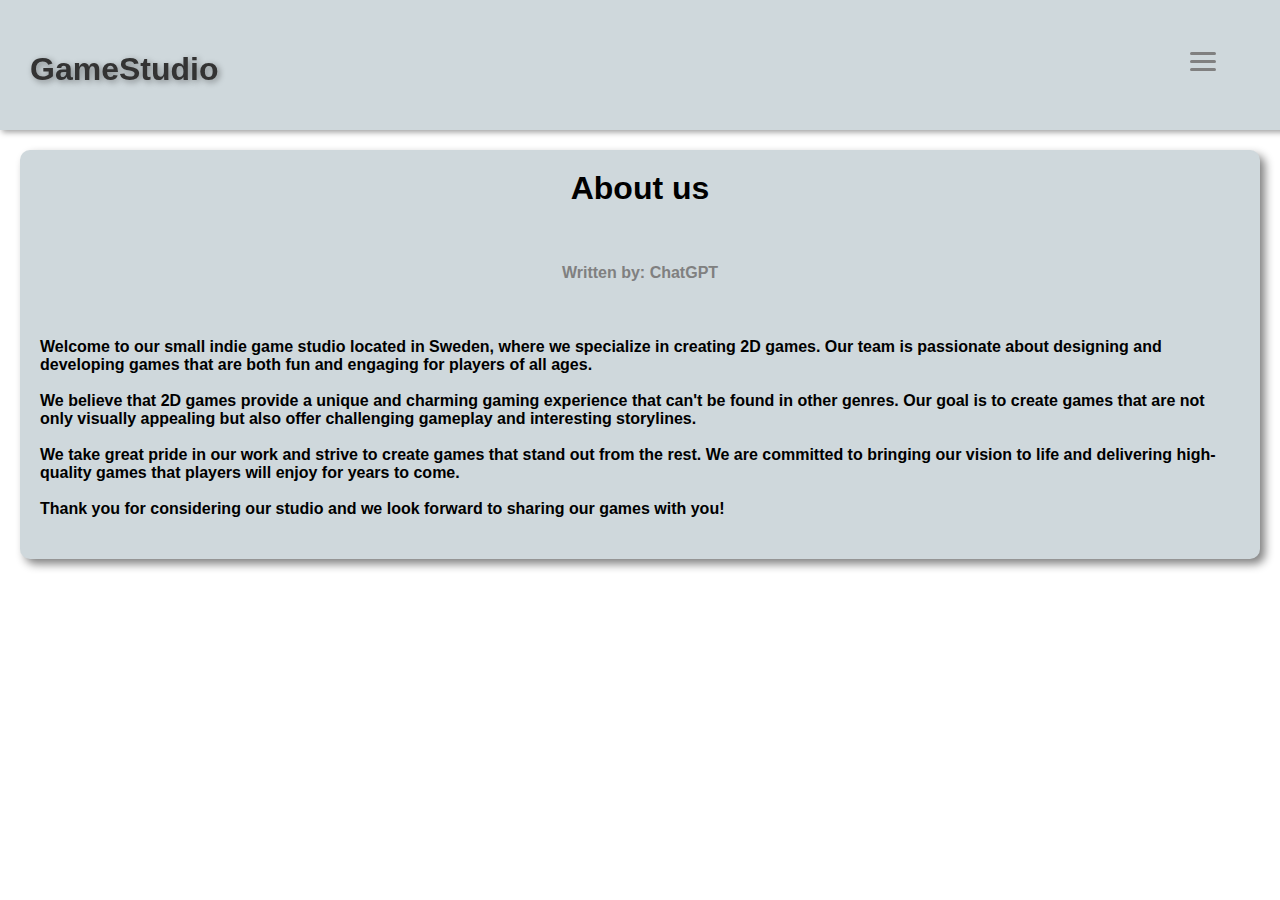
<file: about.html>
<!DOCTYPE html>
<html lang="en">

<head>
    <meta charset="UTF-8">
    <meta http-equiv="X-UA-Compatible" content="IE=edge">
    <meta name="viewport" content="width=1, initial-scale=1.0">
    <title>GameStudio/About</title>
    <link rel="stylesheet" href="style3.css">
</head>

<body>
    <header>
        <h1>
            GameStudio
        </h1>
        <nav>
            <div class="hamburger-menu">
                <input id="menu__toggle" type="checkbox" />
                <label class="menu__btn" for="menu__toggle">
                    <span></span>
                </label>

                <ul class="menu__box">
                    <li><a class="menu__item" href="index.html">Home</a></li>
                    <li><a class="menu__item" href="about.html">About</a></li>
                    <li><a class="menu__item" href="games.html">Games</a></li>
                    <li><a class="menu__item" href="blog.html">Patches</a></li>
                    <li><a class="menu__item" href="contact.html">Contact</a></li>
                </ul>
            </div>
        </nav>
    </header>

    <div class="blogs">
        <div>
            <h2>About us</h2>
            <h3>Written by: ChatGPT</h3>
            <h4>
                Welcome to our small indie game studio located in Sweden, where we specialize in creating 2D games.
                Our
                team is passionate about designing and developing games that are both fun and engaging for players
                of
                all ages. <br><br>

                We believe that 2D games provide a unique and charming gaming experience that can't be found in
                other
                genres. Our goal is to create games that are not only visually appealing but also offer challenging
                gameplay and interesting storylines.<br><br>

                We take great pride in our work and strive to create games that stand out from the rest. We are
                committed to bringing our vision to life and delivering high-quality games that players will enjoy
                for
                years to come.<br><br>

                Thank you for considering our studio and we look forward to sharing our games with you!
            </h4>
        </div>
    </div>
</body>

</html>
</file>
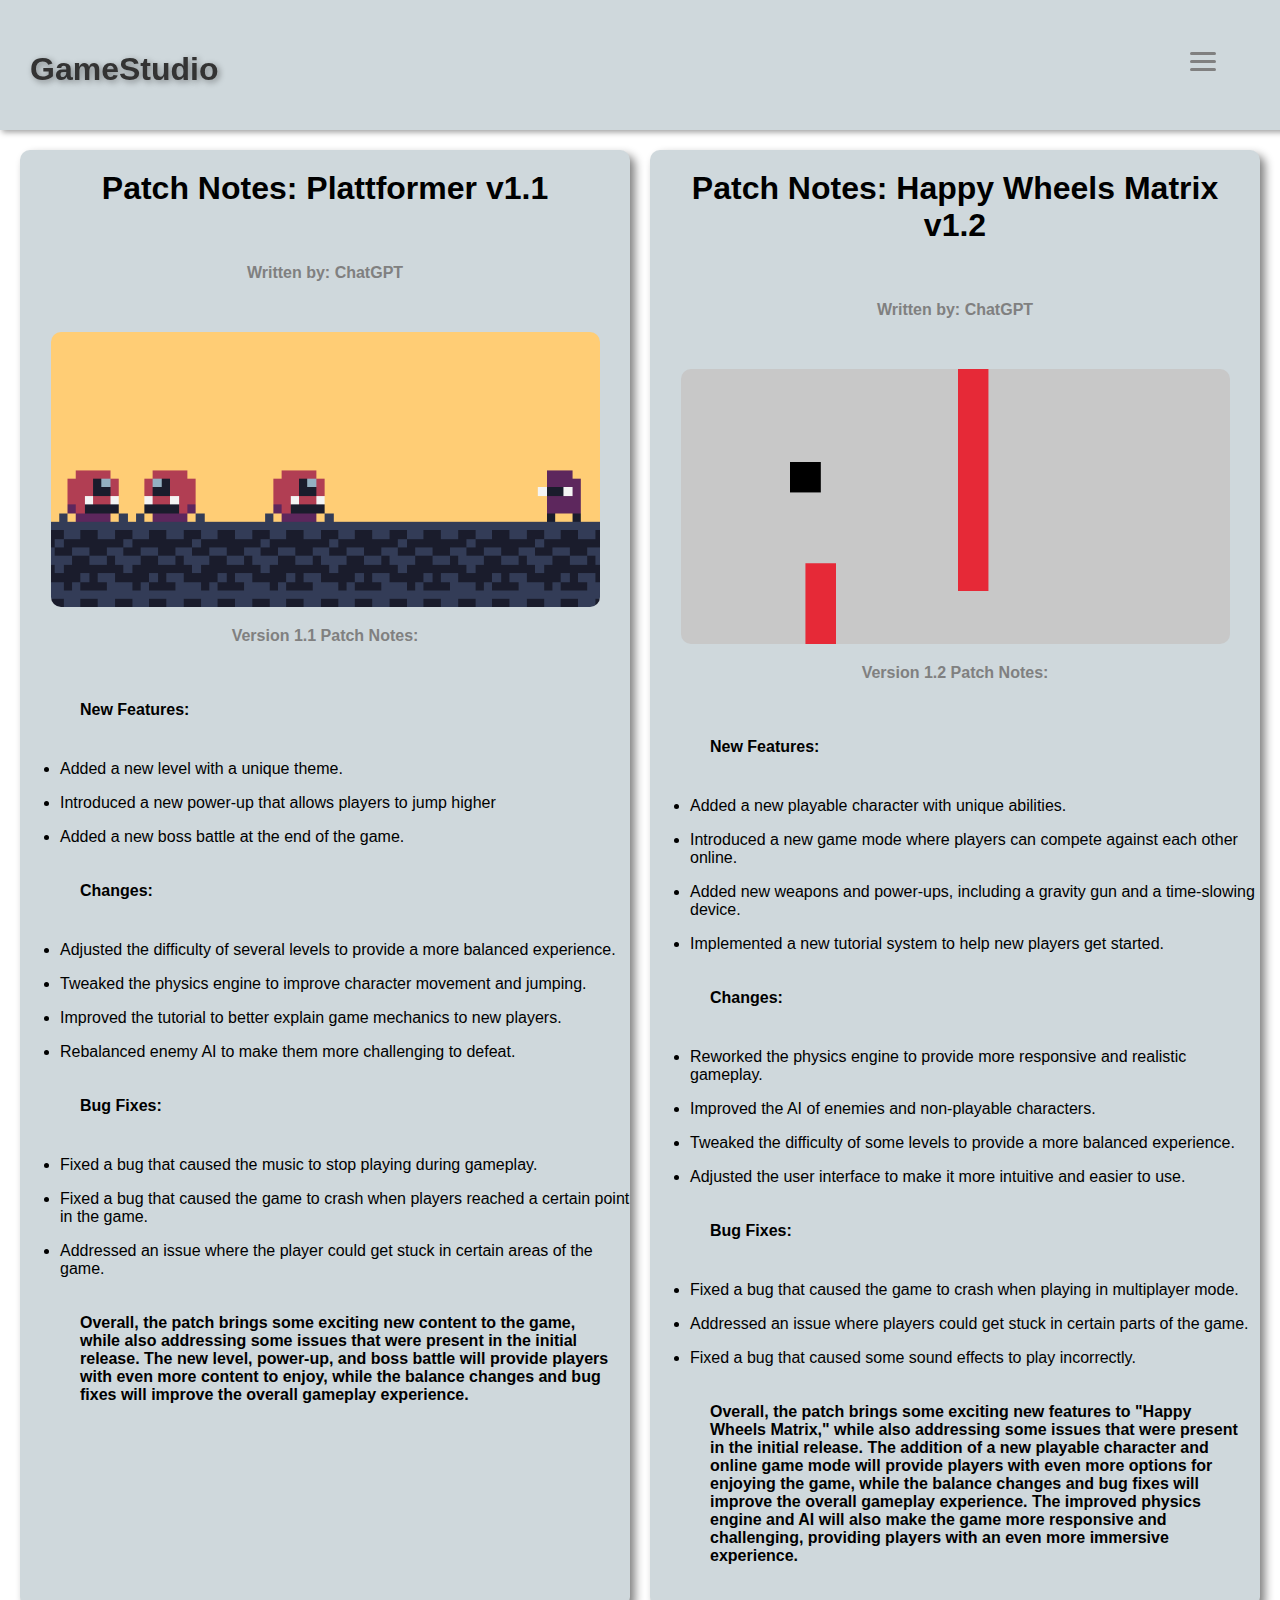
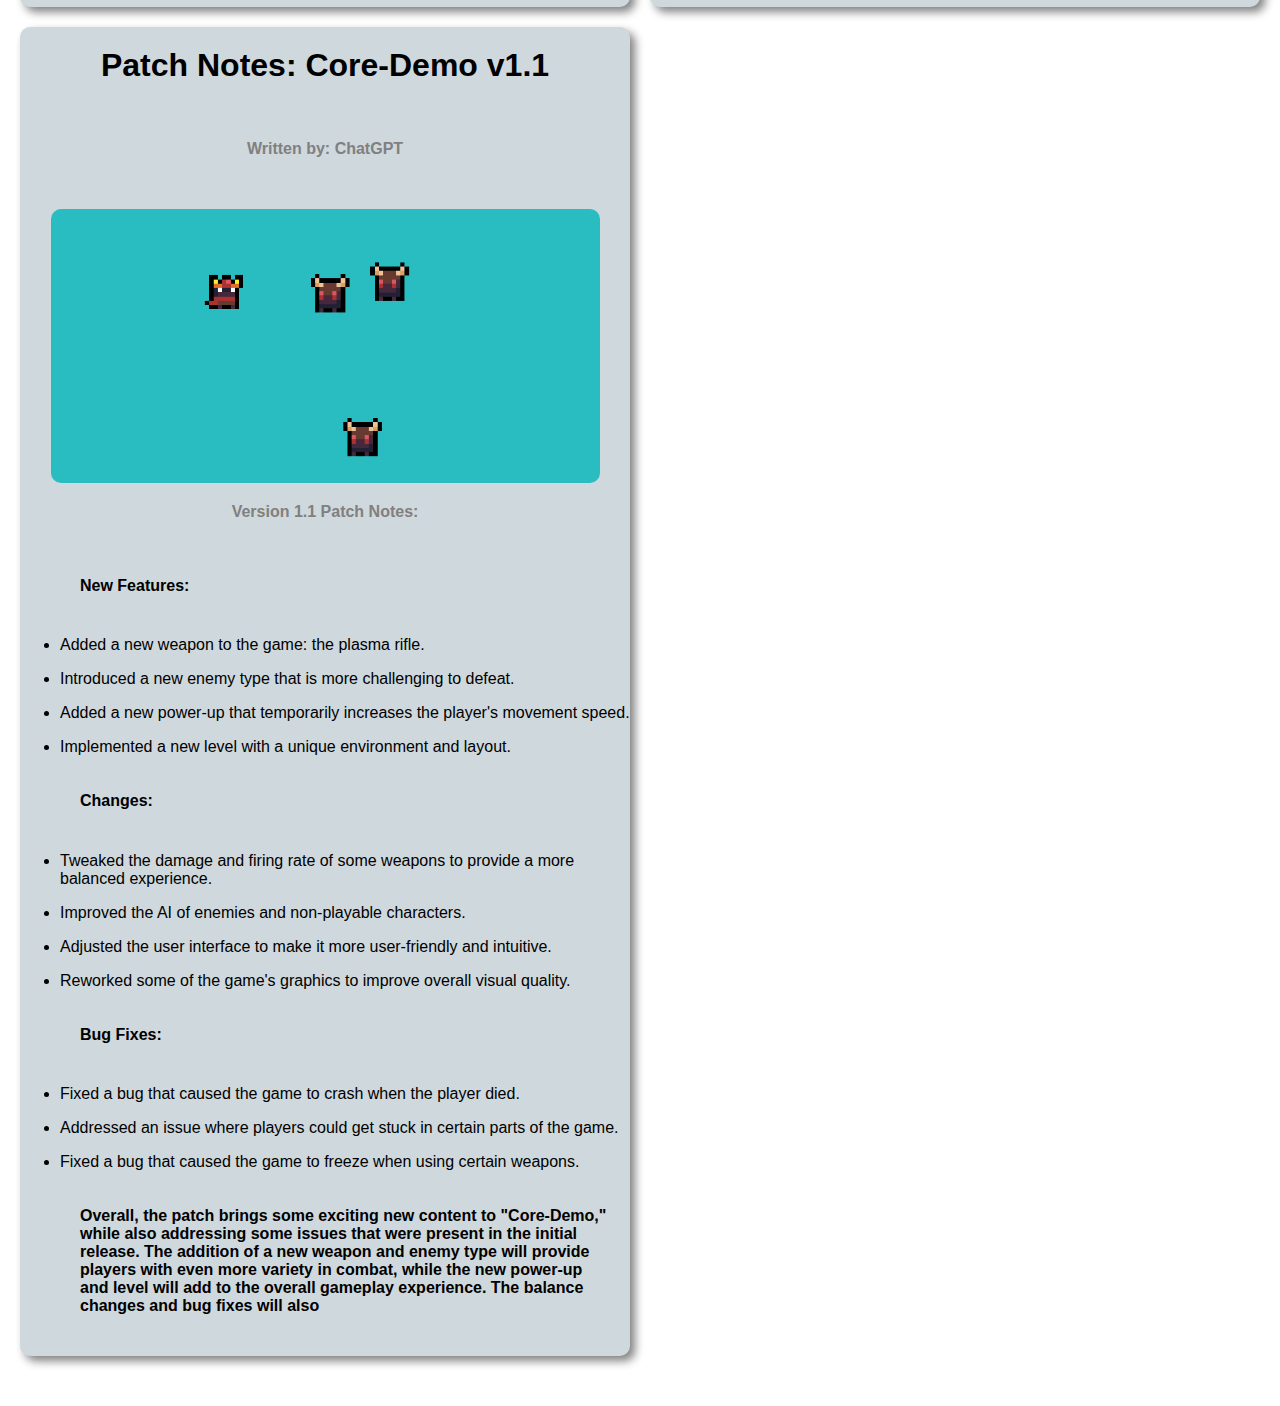
<file: blog.html>
<!DOCTYPE html>
<html lang="en">

<head>
    <meta charset="UTF-8">
    <meta http-equiv="X-UA-Compatible" content="IE=edge">
    <meta name="viewport" content="width=1, initial-scale=1.0">
    <title>GameStudio/Patches</title>

    <!--link rel="stylesheet" href="./style.css" -->
    <link rel="stylesheet" href="style3.css">

</head>

<body>
    <header>
        <h1>
            GameStudio
        </h1>
        <nav>
            <div class="hamburger-menu">
                <input id="menu__toggle" type="checkbox" />
                <label class="menu__btn" for="menu__toggle">
                    <span></span>
                </label>

                <ul class="menu__box">
                    <li><a class="menu__item" href="index.html">Home</a></li>
                    <li><a class="menu__item" href="about.html">About</a></li>
                    <li><a class="menu__item" href="games.html">Games</a></li>
                    <li><a class="menu__item" href="blog.html">Patches</a></li>
                    <li><a class="menu__item" href="contact.html">Contact</a></li>
                </ul>
            </div>
        </nav>
    </header>
    <div class="blogs">
        <div>
            <h2>Patch Notes: Plattformer v1.1</h2>
            <h3>Written by: ChatGPT</h3>
            <img src="./Images\Skärmbild 2023-04-27 144851.png" alt="" width="100%">
            <h3>Version 1.1 Patch Notes:</h3>
            <ul>
                <h4>New Features:</h4>
                <li>
                    <p>Added a new level with a unique theme.</p>
                </li>
                <li>
                    <p>Introduced a new power-up that allows players to jump higher</p>
                </li>
                <li>
                    <p>Added a new boss battle at the end of the game.</p>
                </li>
                <h4>Changes:</h4>
                <li>
                    <p>Adjusted the difficulty of several levels to provide a more balanced experience.</p>
                </li>
                <li>
                    <p>Tweaked the physics engine to improve character movement and jumping.</p>
                </li>
                <li>
                    <p>Improved the tutorial to better explain game mechanics to new players.</p>
                </li>
                <li>
                    <p>Rebalanced enemy AI to make them more challenging to defeat.</p>
                </li>
                <h4>Bug Fixes:</h4>
                <li>
                    <p>Fixed a bug that caused the music to stop playing during gameplay.</p>
                </li>
                <li>
                    <p>Fixed a bug that caused the game to crash when players reached a certain point in the game.</p>
                </li>
                <li>
                    <p>Addressed an issue where the player could get stuck in certain areas of the game.</p>
                </li>
                <h4>
                    Overall, the patch brings some exciting new content to the game, while also addressing some issues
                    that
                    were present in the initial release. The new level, power-up, and boss battle will provide players
                    with
                    even more content to enjoy, while the balance changes and bug fixes will improve the overall
                    gameplay
                    experience.
                </h4>
            </ul>
        </div>
        <div>
            <h2>Patch Notes: Happy Wheels Matrix v1.2</h2>
            <h3>Written by: ChatGPT</h3>
            <img src="./Images\Namnlös.png" alt="" width="100%">
            <h3>Version 1.2 Patch Notes:</h3>
            <ul>
                <h4>New Features:</h4>
                <li>
                    <p>Added a new playable character with unique abilities.</p>
                </li>
                <li>
                    <p> Introduced a new game mode where players can compete against each other online.</p>
                </li>
                <li>
                    <p>Added new weapons and power-ups, including a gravity gun and a time-slowing device.</p>
                </li>
                <li>
                    <p>Implemented a new tutorial system to help new players get started.</p>
                </li>
                <h4>Changes:</h4>
                <li>
                    <p>Reworked the physics engine to provide more responsive and realistic gameplay.</p>
                </li>
                <li>
                    <p>Improved the AI of enemies and non-playable characters.</p>
                </li>
                <li>
                    <p>Tweaked the difficulty of some levels to provide a more balanced experience.</p>
                </li>
                <li>
                    <p>Adjusted the user interface to make it more intuitive and easier to use.</p>
                </li>
                <h4>Bug Fixes:</h4>
                <li>
                    <p>Fixed a bug that caused the game to crash when playing in multiplayer mode.</p>
                </li>
                <li>
                    <p>Addressed an issue where players could get stuck in certain parts of the game.</p>
                </li>
                <li>
                    <p>Fixed a bug that caused some sound effects to play incorrectly.</p>
                </li>
                <h4>
                    Overall, the patch brings some exciting new features to "Happy Wheels Matrix," while also addressing
                    some issues that were present in the initial release. The addition of a new playable character and
                    online game mode will provide players with even more options for enjoying the game, while the
                    balance
                    changes and bug fixes will improve the overall gameplay experience. The improved physics engine and
                    AI
                    will also make the game more responsive and challenging, providing players with an even more
                    immersive
                    experience.
                </h4>
            </ul>
        </div>
        <div>
            <h2>Patch Notes: Core-Demo v1.1</h2>
            <h3>Written by: ChatGPT</h3>
            <img src="./Images\Skärmbild 2023-04-27 145000.png" alt="" width="100%">
            <h3> Version 1.1 Patch Notes: </h3>
            <ul>
                <h4>New Features:</h4>
                <li>
                    <p>Added a new weapon to the game: the plasma rifle.</p>
                </li>
                <li>
                    <p>Introduced a new enemy type that is more challenging to defeat.</p>
                </li>
                <li>
                    <p>Added a new power-up that temporarily increases the player's movement speed.</p>
                </li>
                <li>
                    <p>Implemented a new level with a unique environment and layout.</p>
                </li>
                <h4>Changes:</h4>
                <li>
                    <p>Tweaked the damage and firing rate of some weapons to provide a more balanced experience.</p>
                </li>
                <li>
                    <p>Improved the AI of enemies and non-playable characters.</p>
                </li>
                <li>
                    <p> Adjusted the user interface to make it more user-friendly and intuitive.</p>
                </li>
                <li>
                    <p>Reworked some of the game's graphics to improve overall visual quality.</p>
                </li>
                <h4>Bug Fixes:</h4>
                <li>
                    <p>Fixed a bug that caused the game to crash when the player died.</p>
                </li>
                <li>
                    <p>Addressed an issue where players could get stuck in certain parts of the game.</p>
                </li>
                <li>
                    <p>Fixed a bug that caused the game to freeze when using certain weapons.</p>
                </li>
                <h4>
                    Overall, the patch brings some exciting new content to "Core-Demo," while also addressing some
                    issues
                    that were present in the initial release. The addition of a new weapon and enemy type will provide
                    players with even more variety in combat, while the new power-up and level will add to the overall
                    gameplay experience. The balance changes and bug fixes will also
                </h4>
            </ul>
        </div>
    </div>
</body>

</html>
</file>
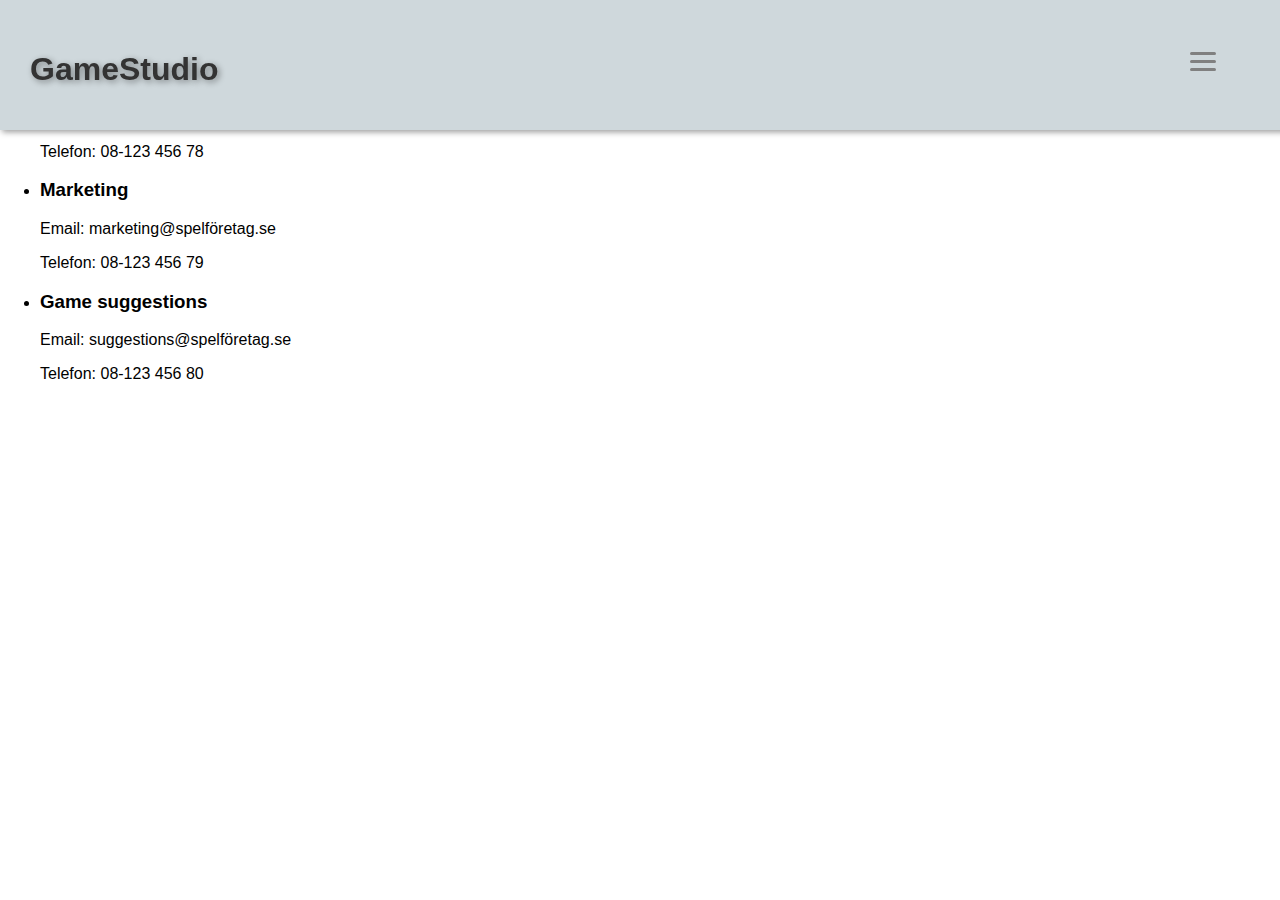
<file: contact.html>
<!DOCTYPE html>
<html lang="en">

<head>
    <meta charset="UTF-8">
    <meta http-equiv="X-UA-Compatible" content="IE=edge">
    <meta name="viewport" content="width=1, initial-scale=1.0">
    <title>GameStudio/Contact</title>

    <!--link rel="stylesheet" href="./style.css" -->
    <link rel="stylesheet" href="style3.css">

</head>

<body>
    <header>
        <h1>
            GameStudio
        </h1>
        <nav>
            <div class="hamburger-menu">
                <input id="menu__toggle" type="checkbox" />
                <label class="menu__btn" for="menu__toggle">
                    <span></span>
                </label>

                <ul class="menu__box">
                    <li><a class="menu__item" href="index.html">Home</a></li>
                    <li><a class="menu__item" href="about.html">About</a></li>
                    <li><a class="menu__item" href="games.html">Games</a></li>
                    <li><a class="menu__item" href="blog.html">Patches</a></li>
                    <li><a class="menu__item" href="contact.html">Contact</a></li>
                </ul>
            </div>
        </nav>
    </header>
    <section id="contact">
        <h2>Contactinformation</h2>
        <ul>
            <li>
                <h3>Support</h3>
                <p>Email: support@spelstudio.se</p>
                <p>Telefon: 08-123 456 78</p>
            </li>
            <li>
                <h3>Marketing</h3>
                <p>Email: marketing@spelföretag.se</p>
                <p>Telefon: 08-123 456 79</p>
            </li>
            <li>
                <h3>Game suggestions</h3>
                <p>Email: suggestions@spelföretag.se</p>
                <p>Telefon: 08-123 456 80</p>
            </li>
        </ul>
    </section>
</body>

</html>
</file>
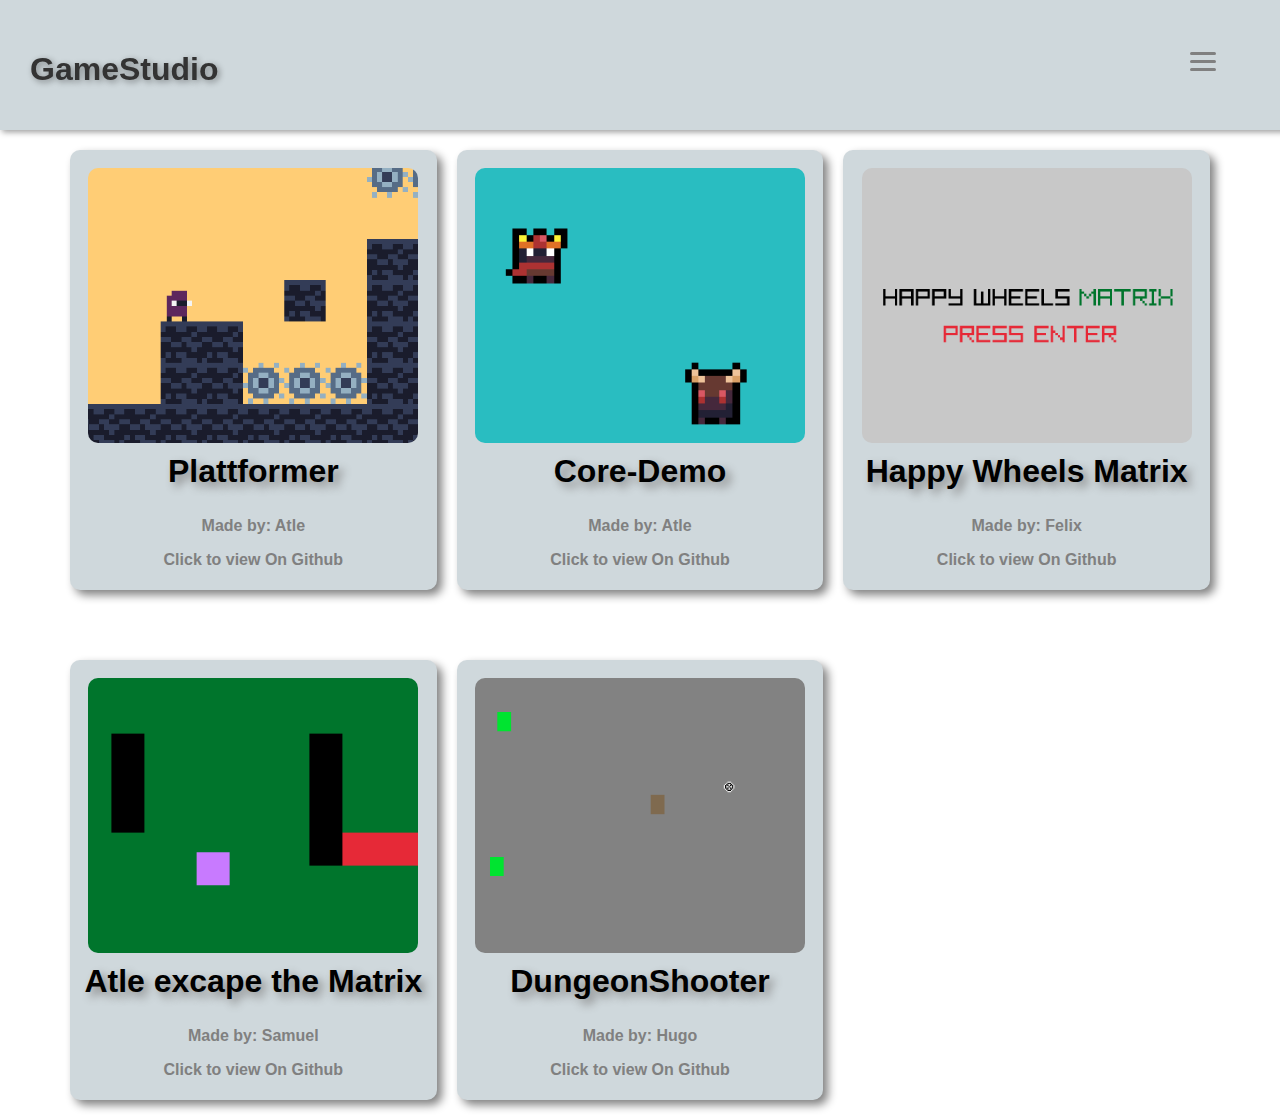
<file: games.html>
<!DOCTYPE html>
<html lang="en">

<head>
    <meta charset="UTF-8">
    <meta http-equiv="X-UA-Compatible" content="IE=edge">
    <meta name="viewport" content="width=1, initial-scale=1.0">
    <title>GameStudio/Games</title>

    <!--link rel="stylesheet" href="./style.css" -->
    <link rel="stylesheet" href="style3.css">

</head>

<body>
    <header>
        <h1>
            GameStudio
        </h1>
        <nav>
            <div class="hamburger-menu">
                <input id="menu__toggle" type="checkbox" />
                <label class="menu__btn" for="menu__toggle">
                    <span></span>
                </label>

                <ul class="menu__box">
                    <li><a class="menu__item" href="index.html">Home</a></li>
                    <li><a class="menu__item" href="about.html">About</a></li>
                    <li><a class="menu__item" href="games.html">Games</a></li>
                    <li><a class="menu__item" href="blog.html">Patches</a></li>
                    <li><a class="menu__item" href="contact.html">Contact</a></li>
                </ul>
            </div>
        </nav>
    </header>
    <div class="games">
        <div>
            <a href="https://github.com/AtleEng/Plattformer" target="_blank">
                <img src="./Images\PlattformSpel.png" alt="" width="100%">
                <h2>Plattformer</h2>
                <h3>Made by: Atle</h3>
                <h4>
                    Click to view On Github
                </h4>
            </a>
        </div>
        <div>
            <a href="https://github.com/AtleEng/SlutProjekt-Programering" target="_blank">
                <img src="./Images\Skärmbild 2023-04-26 133640.png" alt="" width="100%">
                <h2>Core-Demo</h2>
                <h3>Made by: Atle</h3>
                <h4>
                    Click to view On Github
                </h4>
            </a>
        </div>
        <div>
            <a href="https://github.com/FelixGitHub2/HappyWheels-Matrix" target="_blank">
                <img src="./Images\image.png" alt="" width="100%">
                <h2>Happy Wheels Matrix</h2>
                <h3>
                    Made by: Felix
                </h3>
                <h4>
                    Click to view On Github
                </h4>
            </a>
        </div>
        <div>
            <a href="https://github.com/TheKingOfCards/RaylibPlatformer" target="_blank">
                <img src=".\Images\SamuelsSpel.png" alt="" width="100%">
                <h2>Atle excape the Matrix</h2>
                <h3>Made by: Samuel</h3>
                <h4>
                    Click to view On Github
                </h4>
            </a>
        </div>
        <div>
            <a href="https://github.com/Glizzyjuze/DungeonShooter" target="_blank">
                <img src="./Images\pz.png" alt="" width="100%">
                <h2>DungeonShooter</h2>
                <h3>Made by: Hugo</h3>
                <h4>
                    Click to view On Github
                </h4>
            </a>
        </div>
    </div>
</body>

</html>
</file>
<file: style3.css>
/* styles överlag*/
body {
    margin: 0;
    padding: 0;
    font-family: Arial, sans-serif;
}

/* styles i games*/
.games {
    display: grid;
    grid-template-columns: repeat(auto-fit, minmax(300px, 1fr));
    grid-gap: 20px;
    padding: 0px 70px 20px;
    margin-top: 100px;
}

.games div {
    margin-top: 50px;
    border-radius: 10px;
    box-shadow: 5px 5px 10px gray;
    background-color: #CFD8DC;
}

.games div:hover {
    transform: scale(1.02);
}

.games a {
    display: block;
    text-align: center;
    text-decoration: none;
}

.games img {
    display: block;
    margin: 0 auto;
    margin-top: 5%;
    max-width: 90%;
    height: auto;
    border-radius: 10px;
}

.games h2 {
    color: black;
    margin-top: 10px;
    font-size: 200%;
    text-shadow: 5px 5px 10px gray;
}

.games h3 {
    color: gray;
    margin-top: 0px;
    font-size: 100%;
}

.games h4 {
    color: gray;
    margin-top: 0px;
    font-size: 100%;
}

/* styles i blogs (har bytt namn till patches)*/
.blogs {
    display: grid;
    grid-template-columns: repeat(auto-fit, minmax(500px, 1fr));
    grid-gap: 20px;
    padding: 50px 20px;
    margin-top: 100px;
}

.blogs div {
    margin-top: 0px;
    border-radius: 10px;
    box-shadow: 5px 5px 10px gray;
    background-color: #CFD8DC;
}

.blogs img {
    display: block;
    margin: 0 auto;
    margin-top: 5%;
    max-width: 90%;
    height: auto;
    border-radius: 10px;
}

.blogs h2 {
    color: black;
    margin-top: 10px;
    font-size: 200%;
    display: block;
    text-align: center;
    text-decoration: none;
    padding: 10px;
}

.blogs h3 {
    color: gray;
    margin-top: 0px;
    font-size: 100%;
    display: block;
    text-align: center;
    text-decoration: none;
    padding: 20px;
}

.blogs h4 {
    color: black;
    margin-top: 5px;
    font-size: 100%;
    padding: 20px 20px;
}

/*Header med nav + hamburgermenu*/
/*------------------------------------------------------------------*/
header {
    background-color: #CFD8DC;
    display: flex;
    position: fixed;
    width: 100%;
    box-shadow: 2px 2px 6px rgba(0, 0, 0, .4);
    padding: 30px 10px;
    height: 70px;
    top: 0px;
    z-index: 100;
}

h1 {
    color: #333;
    font-family: Arial, sans-serif;
    font-size: 200%;
    font-weight: 600;
    text-decoration: none;
    padding: 0px 20px;
    text-shadow: 2px 2px 6px rgba(0, 0, 0, .4);
}

.menu__btn {
    position: fixed;
    top: 60px;
    right: 5%;
    width: 26px;
    height: 26px;
    cursor: pointer;
    z-index: 1;
}

.menu__btn>span,
.menu__btn>span::before,
.menu__btn>span::after {
    display: block;
    position: absolute;
    width: 100%;
    height: 3px;
    background-color: gray;
    transition-duration: .3s;
    border-radius: 10px;
}

.menu__btn>span:hover,
.menu__btn>span:hover::before,
.menu__btn>span:hover::after {
    background-color: #333;
}

.menu__box {
    display: block;
    position: fixed;
    top: 0;
    right: -100%;
    width: 300px;
    height: 100%;
    margin: 0;
    padding: 80px 0;
    list-style: none;
    background-color: #ECEFF1;
    box-shadow: 2px 2px 6px rgba(0, 0, 0, .4);
    transition-duration: .3s;
}

.menu__item {
    display: block;
    padding: 22px 24px;
    color: #333;
    font-family: Arial, sans-serif;
    font-size: 200%;
    font-weight: 600;
    text-decoration: none;
    transition-duration: .3s;
    margin-top: 15px;
}

.menu__item:hover {
    background-color: #CFD8DC;
}

/*animation jag "lånade" från internet*/
.menu__btn>span::before {
    content: '';
    top: -8px;
}

.menu__btn>span::after {
    content: '';
    top: 8px;
}

#menu__toggle {
    opacity: 0;
}

#menu__toggle:checked+.menu__btn>span {
    transform: rotate(45deg);
}

#menu__toggle:checked+.menu__btn>span::before {
    top: 0;
    transform: rotate(0deg);
}

#menu__toggle:checked+.menu__btn>span::after {
    top: 0;
    transform: rotate(90deg);
}

#menu__toggle:checked~.menu__box {
    right: 0;
}

/* styles när skärmen är större än 500*/
@media only screen and (max-width: 700px) {
    .menu__box {
        display: block;
        position: fixed;
        top: 0;
        right: -100%;
        width: 100%;
        height: 100%;
        margin: 0;
        padding: 80px 0;
    }
}
</file>
